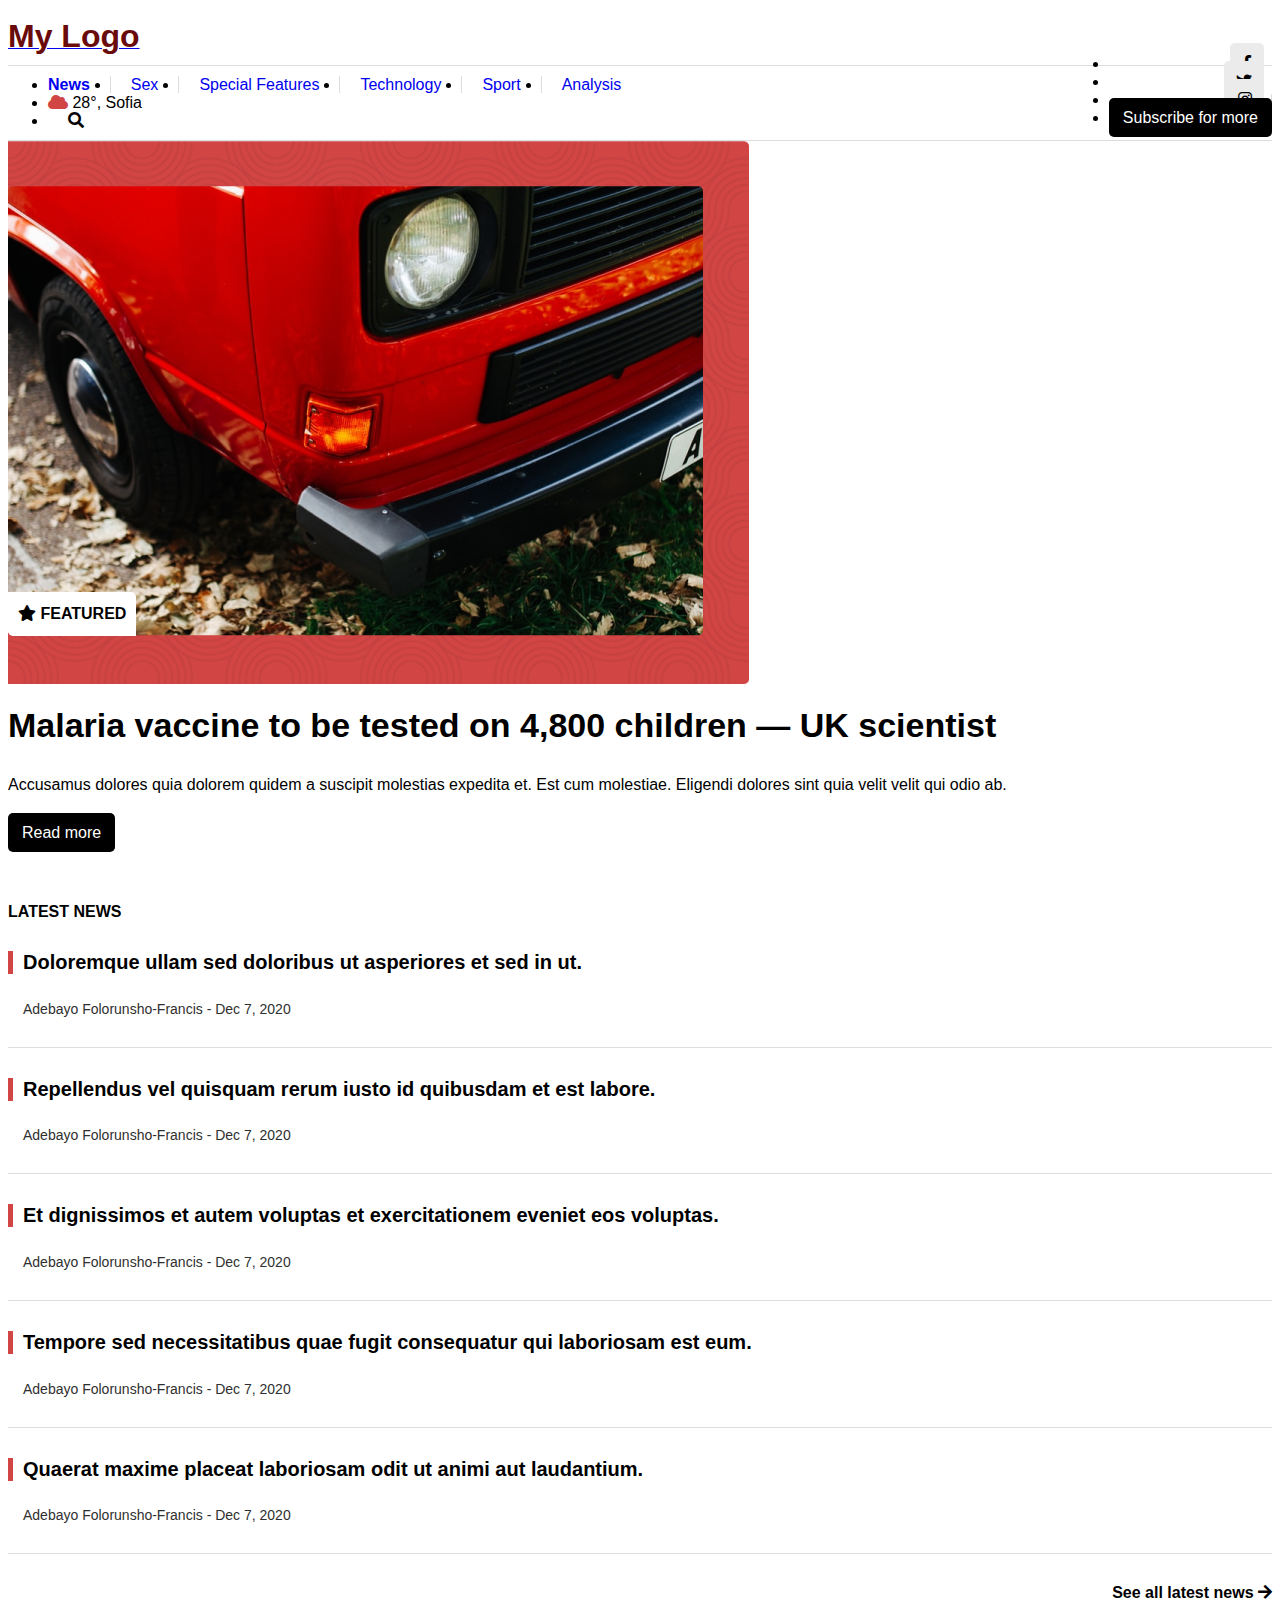
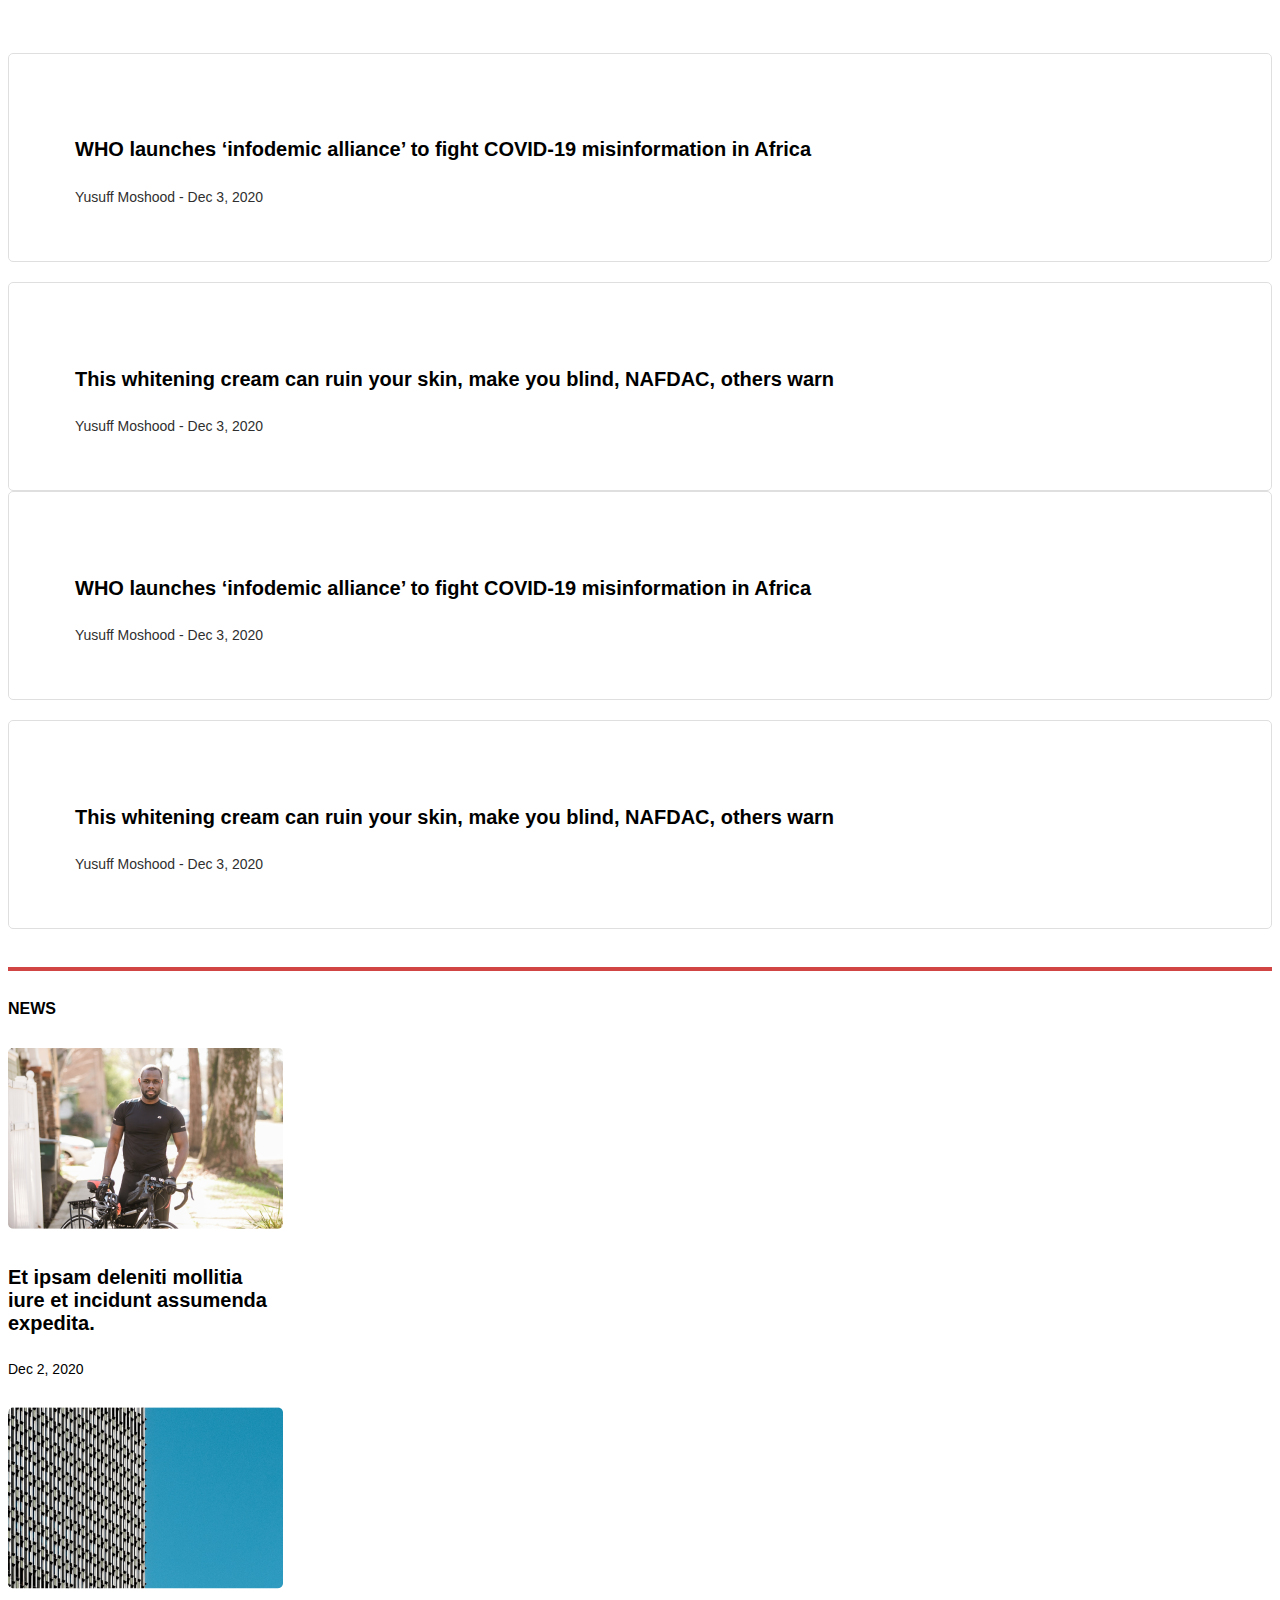
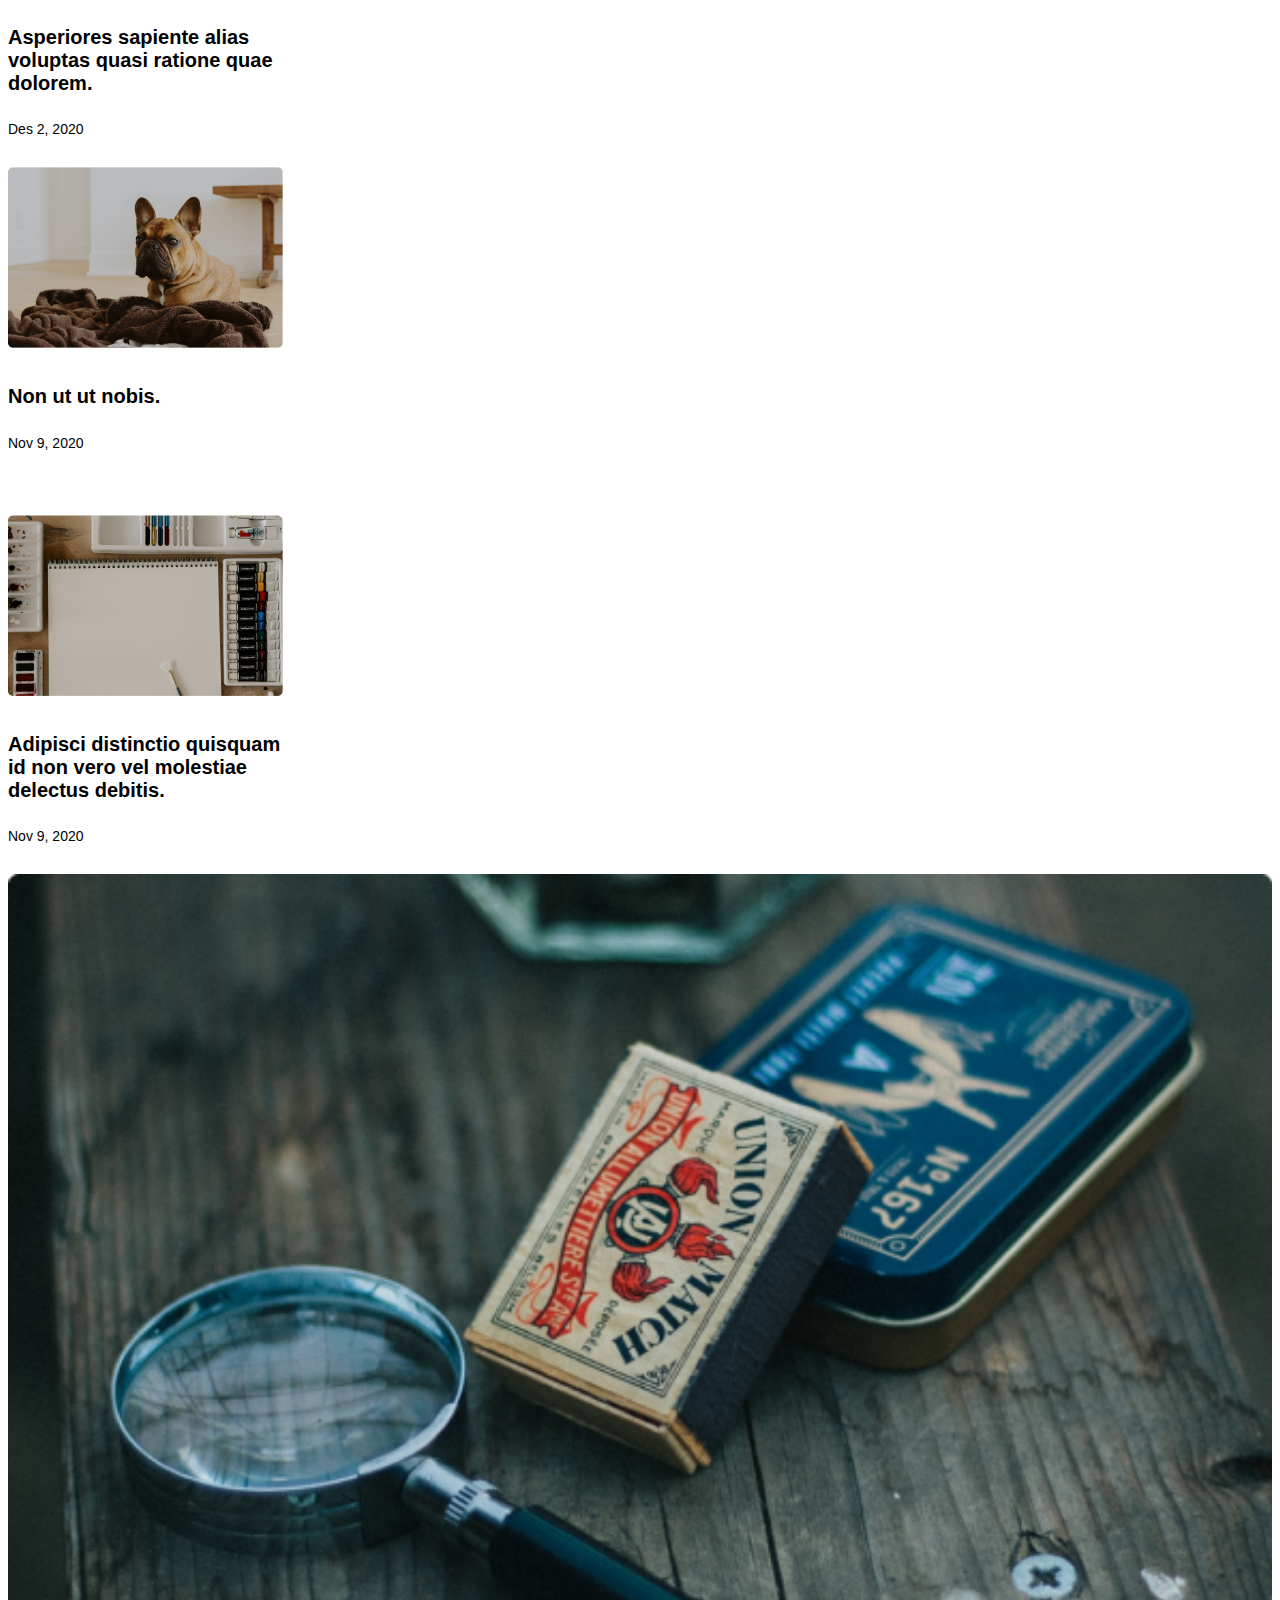
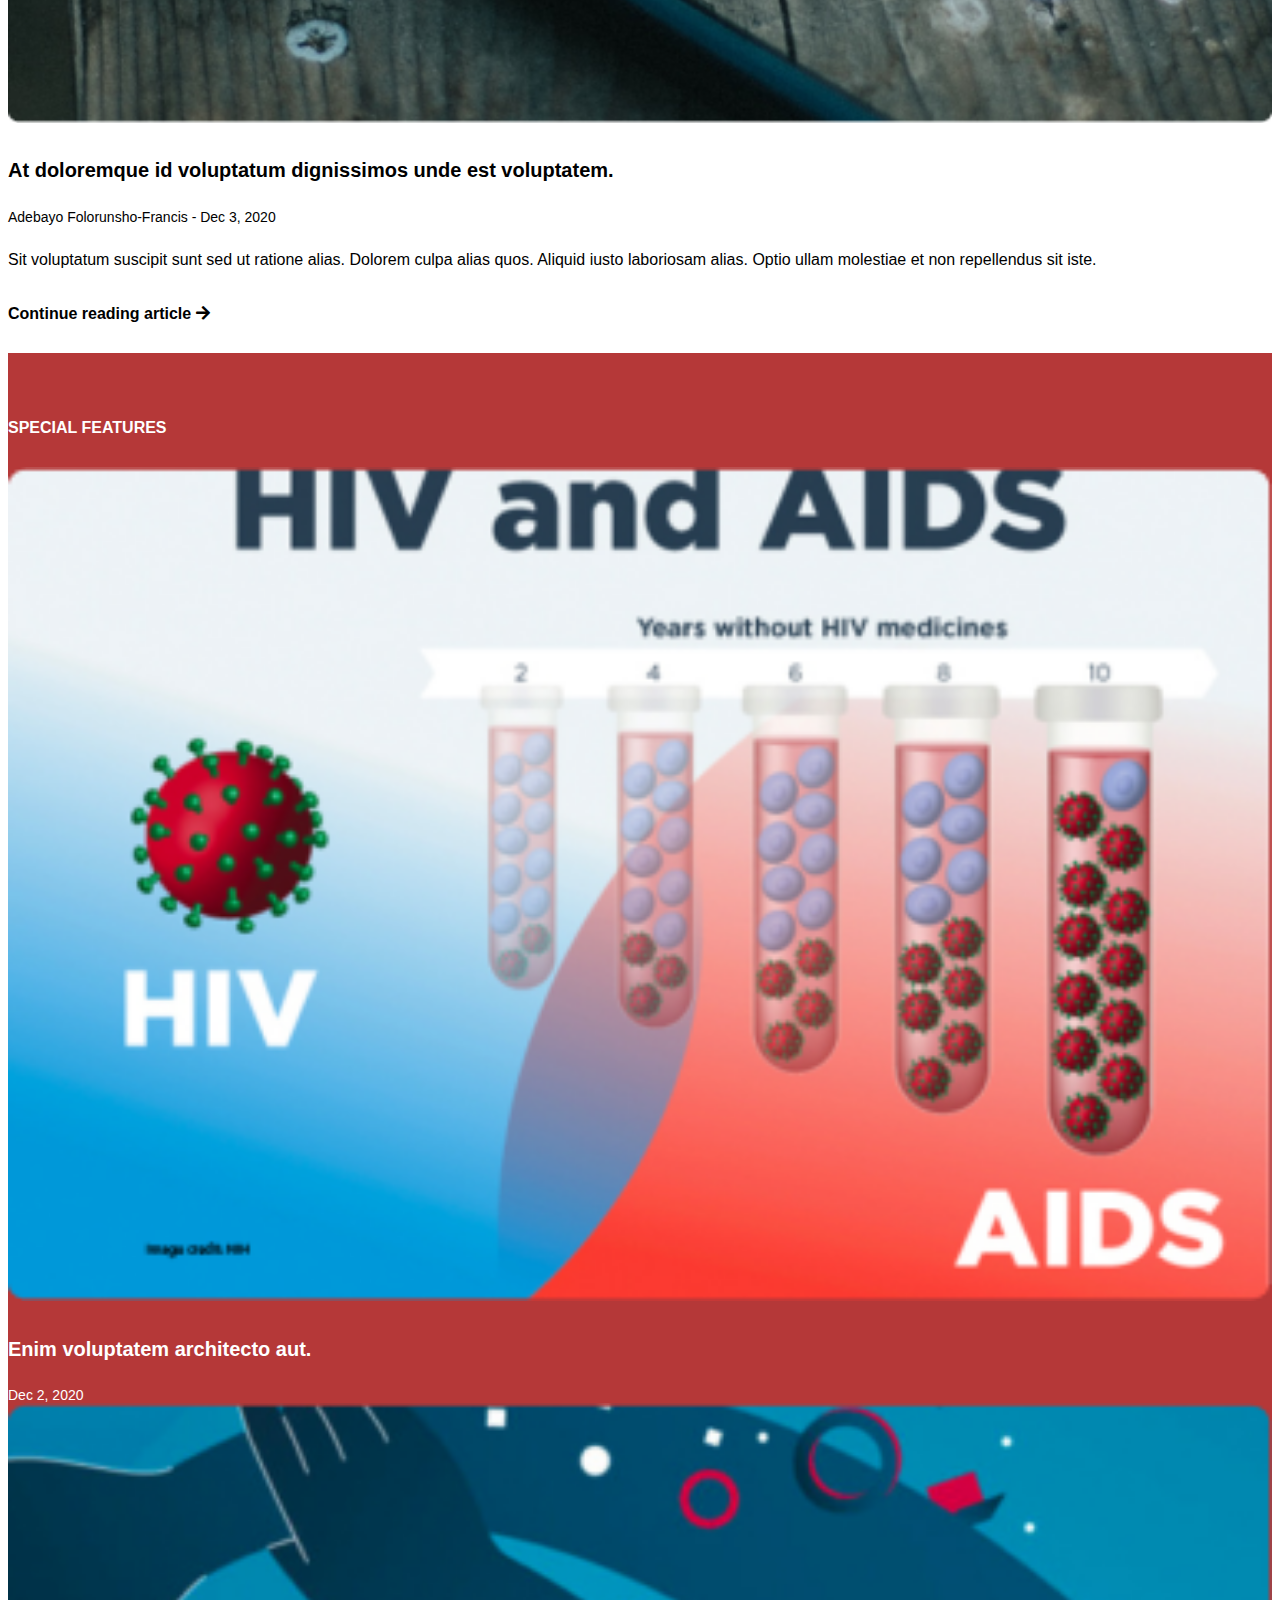
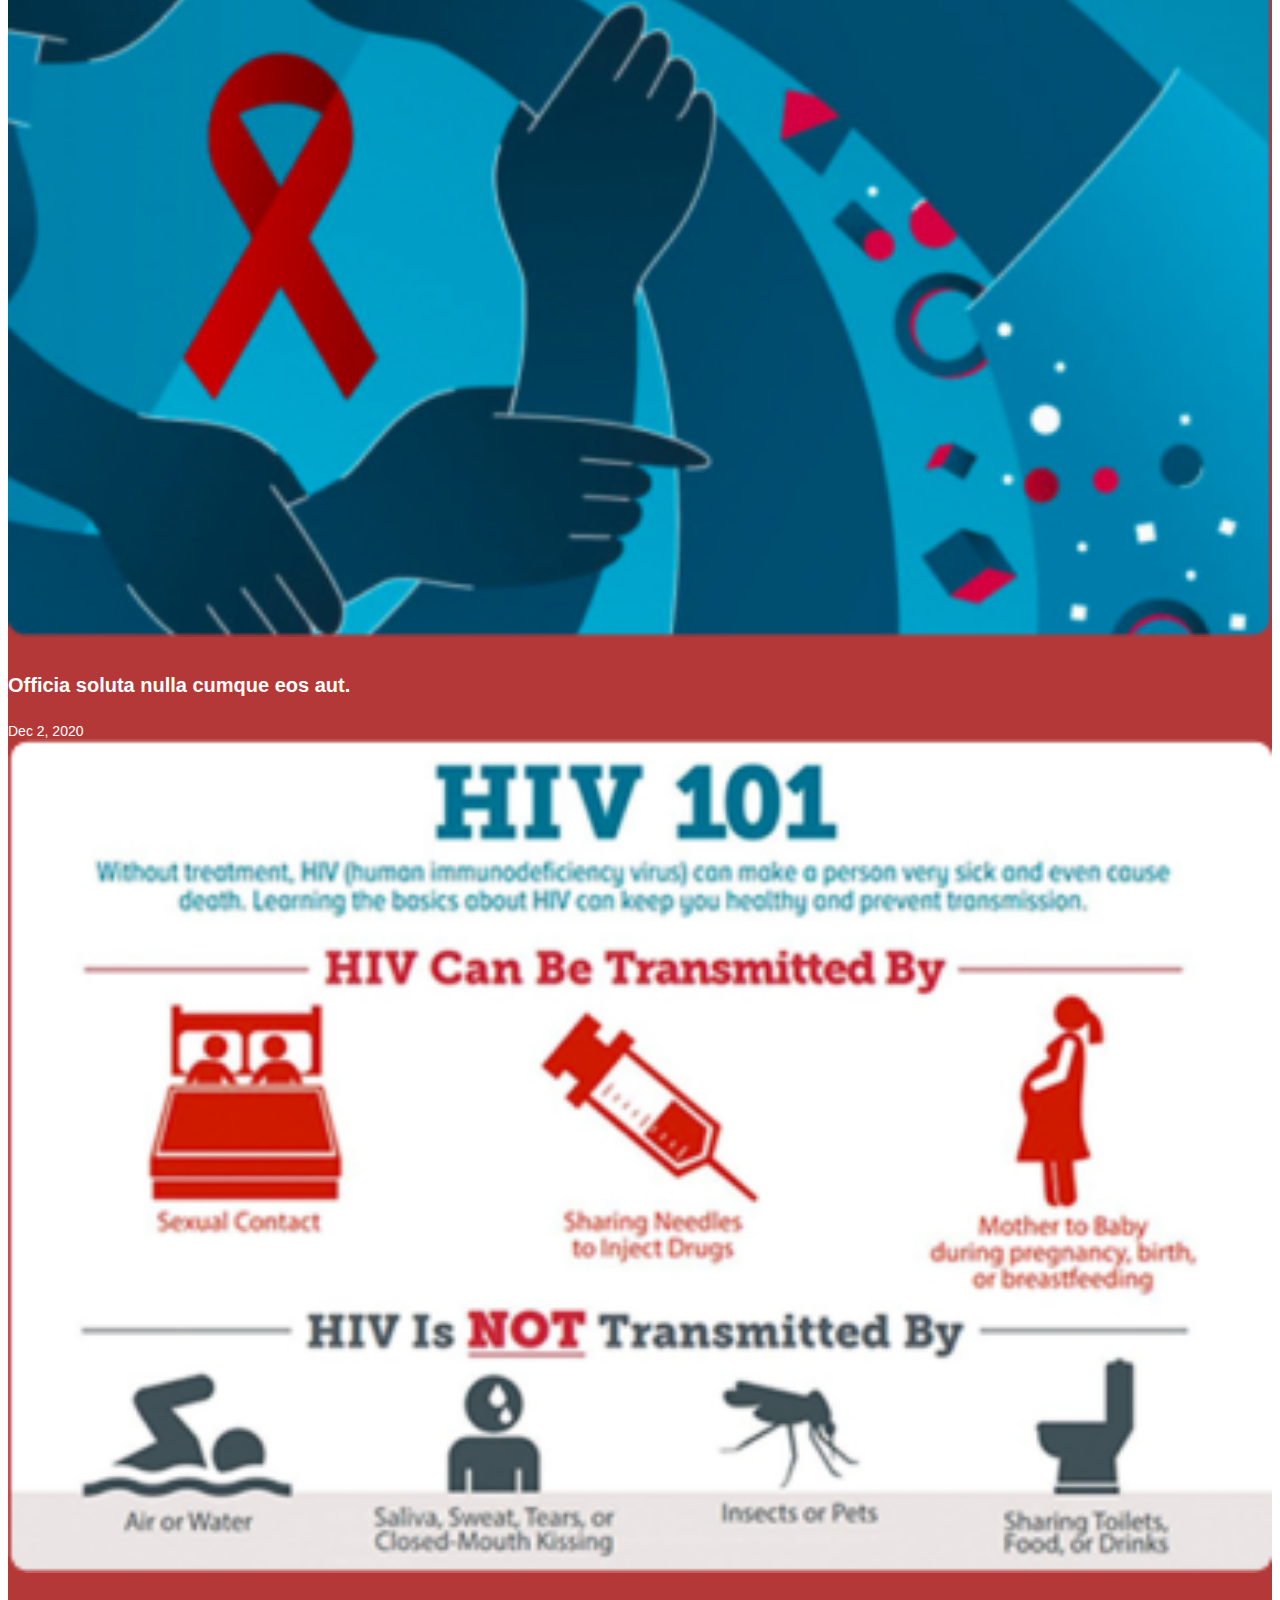
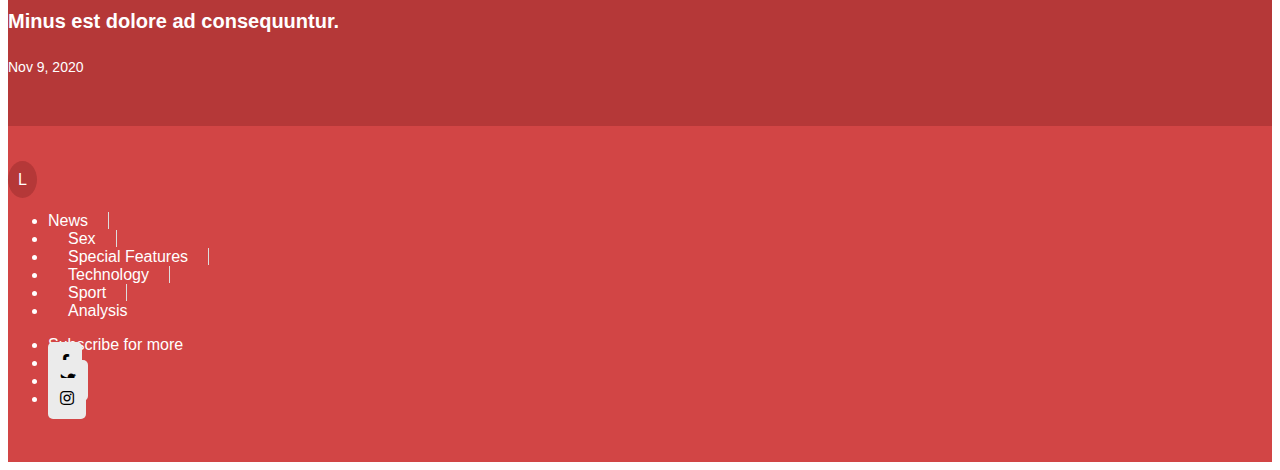
<file: index.html>
<head>
    <meta charset="utf-8">
    <title>DX Design Task</title>
    <meta content="width=device-width, initial-scale=1.0" name="viewport">
    <meta content="" name="keywords">
    <meta content="DX Design Task" name="description">
    <!-- Favicon -->
    <link href="images/favicon.png" rel="icon">
      <!-- Bootstrap 5.1.3 -->
      <link href="https://cdn.jsdelivr.net/npm/bootstrap@5.1.3/dist/css/bootstrap.min.css" rel="stylesheet" integrity="sha384-1BmE4kWBq78iYhFldvKuhfTAU6auU8tT94WrHftjDbrCEXSU1oBoqyl2QvZ6jIW3" crossorigin="anonymous">
      <script src="https://cdn.jsdelivr.net/npm/bootstrap@5.1.3/dist/js/bootstrap.bundle.min.js" integrity="sha384-ka7Sk0Gln4gmtz2MlQnikT1wXgYsOg+OMhuP+IlRH9sENBO0LRn5q+8nbTov4+1p" crossorigin="anonymous"></script>
     <!-- Icon Font Stylesheet -->
     <link href="https://cdnjs.cloudflare.com/ajax/libs/font-awesome/5.10.0/css/all.min.css" rel="stylesheet">
     <link href="https://cdn.jsdelivr.net/npm/bootstrap-icons@1.4.1/font/bootstrap-icons.css" rel="stylesheet">
     <!-- Template Stylesheet -->
     <link href="css/style.css" rel="stylesheet">
     <script src="https://cdnjs.cloudflare.com/ajax/libs/jquery/3.6.0/jquery.min.js" integrity="sha512-894YE6QWD5I59HgZOGReFYm4dnWc1Qt5NtvYSaNcOP+u1T9qYdvdihz0PPSiiqn/+/3e7Jo4EaG7TubfWGUrMQ==" crossorigin="anonymous" referrerpolicy="no-referrer"></script>
     <script> 
        $(function(){
        $("#header").load("header.html"); 
        $("#footer").load("footer.html"); 
        });
     </script> 
</head>
<body>
    <div id="header"></div>
    <div id="body">
        <section id="main-header">
            <div class="container-fluid bg-main-section-one" style="margin: 0px;padding: 0px;">
                <img class="img2" style="position: absolute;margin: 0px;padding: 0px;" src="./images/malaria-vaccine-bg.png">
                <div class="container">
                    <div class="row">
                        <div class="col-lg-7 col-md-6 col-sm-12 m-s-one">
                            <div class="item">
                                  <span class="notify-badge"><p style="padding: 0px;margin:0px"><i class="fa fa-star"></i> FEATURED</p></span>
                                  <img src="./images/malaria-vaccine.png">
                            </div>
                            <h2>Malaria vaccine to be tested on 4,800  children — UK scientist</h2>
                            <p>Accusamus dolores quia dolorem quidem a suscipit molestias expedita et. Est cum molestiae. Eligendi dolores sint quia velit velit qui odio ab.</p>
                            <a href="#" class="main-button">Read more</a>
                        </div>
                        <div class="col-lg-5 col-md-6 col-sm-12 m-s-two">
                            <div class="little-news">
                                <div class="row"><h3 style="padding: 0px;" class="l-news">LATEST NEWS</h3></div>
                                <div class="row little-new">
                                    <div class="col-12" style="padding: 0px;">
                                        <h4 class="side-line">Doloremque ullam sed doloribus ut asperiores et sed in ut.</h4>
                                        <p class="subtitles">Adebayo Folorunsho-Francis - Dec 7, 2020</p>
                                    </div>
                                </div>
                                <div class="row little-new">
                                    <div class="col-12" style="padding: 0px;">
                                        <h4 class="side-line">Repellendus vel quisquam rerum iusto id quibusdam et est labore.</h4>
                                        <p class="subtitles">Adebayo Folorunsho-Francis - Dec 7, 2020</p>
                                    </div>
                                </div>
                                <div class="row little-new">
                                    <div class="col-12" style="padding: 0px;">
                                        <h4 class="side-line">Et dignissimos et autem voluptas et exercitationem eveniet eos voluptas.</h4>
                                        <p class="subtitles">Adebayo Folorunsho-Francis - Dec 7, 2020</p>
                                    </div>
                                </div>
                                <div class="row little-new">
                                    <div class="col-12" style="padding: 0px;">
                                        <h4 class="side-line">Tempore sed necessitatibus quae fugit consequatur qui laboriosam est eum.</h4>
                                        <p class="subtitles">Adebayo Folorunsho-Francis - Dec 7, 2020</p>
                                    </div>
                                </div>
                                <div class="row little-new">
                                    <div class="col-12" style="padding: 0px;">
                                        <h4 class="side-line">Quaerat maxime placeat laboriosam odit ut animi aut laudantium.</h4>
                                        <p class="subtitles">Adebayo Folorunsho-Francis - Dec 7, 2020</p>
                                    </div>
                                </div>
                                <div class="row"><h3 style="padding: 0px; text-align: right;" class="l-news">See all latest news <i class="fa fa-arrow-right" aria-hidden="true"></i>
                                </h3></div>
                            </div>
                        </div>
                    </div>
                </div>
            </div>
        </section>
        <section id="secondary-news">
            <div class="container-fluid" style="overflow: hidden;">
                
                <div class="container">
                    <div class="row">
                        <div class="col-lg-5">
                            <div class="news-box news-box-space">
                                <div>
                                <h4>WHO launches ‘infodemic alliance’ to fight COVID-19 misinformation in Africa</h4>
                                <p class="subtitles">
                                    Yusuff Moshood - Dec 3, 2020
                                </p></div>
                            </div>
                            <div class="news-box">
                                <div>
                                <h4>This whitening cream can ruin your skin, make you blind, NAFDAC, others warn</h4>
                                <p class="subtitles">
                                    Yusuff Moshood - Dec 3, 2020
                                </p></div>
                            </div>
                        </div>
                        <div class="col-lg-5">
                            <div class="news-box news-box-space">
                                <div>
                                <h4>WHO launches ‘infodemic alliance’ to fight COVID-19 misinformation in Africa</h4>
                                <p class="subtitles">
                                    Yusuff Moshood - Dec 3, 2020
                                </p>
                            </div>
                            </div>
                            <div class="news-box">
                                <div>
                                <h4>This whitening cream can ruin your skin, make you blind, NAFDAC, others warn</h4>
                                <p class="subtitles">
                                    Yusuff Moshood - Dec 3, 2020
                                </p></div>
                            </div>
                        </div>
                        <div class="col-lg-2 img-new-box" style="position: relative;"><span class="notify-badge-breaking"><p style="padding: 0px;margin:0px"><i class="fa fa-arrow-left" aria-hidden="true"></i> BREAKING</p></span><img style="position: absolute;margin: 0px;" src="./images/whitening-cream-can-ruin-your-skin.png"></div>
                    </div>
                </div>
            </div>
        </section>
        <section id="third-type-news">
            <div class="container">
                <div class="row"><h3 style="padding: 0px;" class="l-news">NEWS</h3></div>
                <div class="row">
                    <div class="col-lg-3 col-md-6 col-sm-12 ">
                        <div class="little-new">
                            <img src="./images/et-ipsam-deleniti-mollitia-iure-et-incidunt-assumenda-expedita..png">
                            <div class="text-article" style="padding:0px;">
                                <h4> Et ipsam deleniti mollitia iure et incidunt assumenda expedita.</h4>
                                <span class="subs">Dec 2, 2020</span>
                            </div>
                        </div>
                        <div class="little-new">
                            <img src="./images/asperiores-sapiente-alias-voluptas-quasi-ratione-quae-dolorem.png">
                            <div class="text-article" style="padding:0px;"> <h4>Asperiores sapiente alias voluptas quasi ratione quae dolorem.</h4>
                                <span class="subs">Des 2, 2020</span></div>
                           
                        </div>
                    </div>
                    <div class="col-lg-3  col-md-6 col-sm-12">
                        <div class="little-new">
                            <img src="./images/non-ut-ut-nobis.png">
                            <div class="text-article" style="padding:0px;"><h4> Non ut ut nobis.</h4>
                                <span class="subs">Nov 9, 2020</span></div>
                            
                        </div>
                        
                        <div class="little-new">
                            <img src="./images/adipisci-distinctio-quisquam-id-non-vero-vel-molestiae-delectus-debitis.png">
                            <div class="text-article" style="padding:0px;">
                                <h4> Adipisci distinctio quisquam id non vero vel molestiae delectus debitis.</h4>
                                <span class="subs">Nov 9, 2020</span></div>
                           
                        </div>
                    </div>
                    <div class="col-lg-6">
                        <img src="./images/at-doloremque-id-voluptatum-dignissimos-unde-est-voluptatem.png">
                        <h4> At doloremque id voluptatum dignissimos unde est voluptatem.</h4>
                        <span class="subs">Adebayo Folorunsho-Francis - Dec 3, 2020</span>
                        <p style="padding-top: 10px;">Sit voluptatum suscipit sunt sed ut ratione alias. Dolorem culpa alias quos. Aliquid iusto laboriosam alias. Optio ullam molestiae et non repellendus sit iste.</p>
                        <h3 style="padding: 0px;padding-top: 20px;" class="l-news">Continue reading article <i class="fa fa-arrow-right" aria-hidden="true"></i>
                    </div>
                </div>
            </div>
        </section><section id="special-features">
            <div class="container">
                <div class="row"><h3 style="padding: 0px;" class="l-news">SPECIAL FEATURES</h3></div>
                <div class="row">
                    <div class="col-lg-4 col-md-4 col-sm-12 pe-lg-4">
                        <div class="little-new">
                            <img src="./images/enim-voluptatem-architecto-aut.png">
                            <div class="text-article" style="padding:0px;">
                                <h4> Enim voluptatem architecto aut.</h4>
                                <span class="subs">Dec 2, 2020</span>
                            </div>
                        </div>
                    </div>
                    <div class="col-lg-4 col-md-4 col-sm-12 px-lg-2">
                        <div class="little-new">
                            <img src="./images/officia-soluta-nulla-cumque-eos-aut.png">
                            <div class="text-article" style="padding:0px;">
                                <h4> Officia soluta nulla cumque eos aut.</h4>
                                <span class="subs">Dec 2, 2020</span>
                            </div>
                        </div>
                    </div>
                    <div class="col-lg-4 col-md-4 col-sm-12 ps-lg-4">
                        <div class="little-new">
                            <img src="./images/minus-est-dolore-ad-consequuntur.png">
                            <div class="text-article" style="padding:0px;">
                                <h4> Minus est dolore ad consequuntur.</h4>
                                <span class="subs">Nov 9, 2020</span></div>
                            
                        </div>
                    </div>
                </div>
            </div>
        </section>
    </div>
    <div id="footer"></div>

</body>
</file>
<file: css/style.css>
/* Standard variables and values*/
footer {
  padding-top: 3%;
  padding-bottom: 3%;
  background: #D24545;
  color: white;
}

footer li {
  margin-top: auto;
  margin-bottom: auto;
  color: white;
}

footer li a {
  color: white;
}

footer .logo-footer {
  color: white;
  background: #B53838;
  padding: 10px;
  border-radius: 50%;
  width: 50px;
  height: 50px;
  text-align: center;
  line-height: 2rem;
  margin-right: 30px;
}

/* End Standard variables and values*/
/* Sections*/
a:hover {
  color: white !important;
}

header a:hover {
  color: black !important;
}

#header .nav2 {
  text-align: right;
  float: right;
}

#header .nav-item, #header .nav, #header p {
  margin-top: auto !important;
  margin-bottom: auto !important;
}

#header nav, #header header {
  font-size: 16px;
  padding-top: 10px;
  padding-bottom: 10px;
  border-bottom: 1px solid #DDDDDD !important;
}

#header header div {
  margin-top: auto;
  margin-bottom: auto;
}

#body .bg-main-section-one {
  background-position: left top;
  background-repeat: no-repeat;
  background-size: contain;
}

#body .bg-main-section-one img {
  margin-top: 45px;
  max-width: 100%;
}

#body .m-s-two {
  padding-top: 45px;
}

#body .side-line {
  border-left: 5px solid;
  padding-left: 10px;
  border-color: #D24545;
  font-size: 20px;
}

#body .subtitles {
  padding-left: 15px;
  font-size: 14px;
  color: #2F2F2F;
}

#body .l-news {
  font-size: 16px;
  font-weight: 800;
  margin-bottom: 30px;
}

#body .m-s-one h2 {
  margin-top: 70px;
  margin-right: 40px;
  font-size: 34px;
  font-weight: 800;
}

#body .m-s-one P {
  margin-bottom: 27px;
  margin-right: 70px;
  line-height: 24px;
}

#body .little-new .col-12 {
  margin-bottom: 30px;
  border-bottom: 1px solid #DDDDDD;
}

#body .little-new .col-12 p {
  margin-bottom: 30px;
}

#secondary-news .news-box {
  padding: 20px 25px;
  border: 1px solid #DFDFDF;
  border-radius: 5px;
}

#secondary-news .news-box div {
  border: 1px solid white;
  border-radius: 5px;
  padding: 35px 40px;
}

#secondary-news .news-box div:hover {
  border: 1px solid #DFDFDF;
}

#secondary-news .news-box .subtitles {
  padding: 0px;
  margin-bottom: 0rem;
}

#secondary-news .news-box:hover {
  background: #D24545;
}

#secondary-news .news-box:hover p {
  color: white;
}

#secondary-news .news-box:hover h4 {
  color: white;
}

#secondary-news .news-box h4 {
  font-size: 20px;
  line-height: 26px;
}

#secondary-news .news-box-space {
  margin-bottom: 20px;
}

#secondary-news .subtitles {
  padding-left: 0px !important;
}

#third-type-news .col-lg-3, #third-type-news .col-lg-6 {
  padding: 0px;
}

#third-type-news .text-article {
  min-height: 110px;
  max-width: 275px;
}

#third-type-news h4 {
  padding-top: 10px;
}

#third-type-news .subs {
  font-size: 14px;
}

#third-type-news .col-lg-6 img {
  width: 100%;
}

#third-type-news .text-article {
  margin-bottom: 30px;
}

#special-features {
  background-color: #B53838;
  padding-top: 4%;
  padding-bottom: 4%;
  margin-top: 2%;
}

#special-features .col-lg-4 {
  padding: 0px;
}

#special-features h4 {
  padding-top: 10px;
  color: white;
}

#special-features h3 {
  color: white;
}

#special-features .subs {
  font-size: 14px;
  color: white;
}

#special-features .col-lg-6 img {
  width: 100%;
}

#special-features img {
  width: 100%;
}

/*End Sections*/
/* Single css*/
.h4, h4 {
  font-size: 20px;
}

#secondary-news {
  margin-top: 4%;
  margin-bottom: 3%;
}

#third-type-news .container {
  padding-top: 1%;
  border-top: 4px solid #D24545;
}

.social {
  background-color: #EBEBEB;
  color: black;
  border-radius: 5px;
  padding: 12px;
  width: 41px;
  height: 41px;
  margin-right: 8px;
}

#logo {
  font-weight: 700;
  font-size: 32px;
  color: #6A0B0B;
}

body {
  font-family: "SF Pro Display",-apple-system,BlinkMacSystemFont,"Segoe UI",Roboto,Oxygen,Ubuntu,Cantarell,"Open Sans","Helvetica Neue",sans-serif;
  font-size: 16px;
}

.main-button {
  background-color: #000000;
  font-size: 16px;
  color: white;
  padding: 11px 14px 11px 14px;
  border-radius: 5px;
  text-decoration: none;
}

.nav .active {
  font-weight: 700;
}

.nav-b {
  padding-right: 20px;
  border-right: solid 1px #DDDDDD;
  text-decoration: none;
}

.nav-p {
  padding-left: 20px;
  text-decoration: none;
}

.fa-cloud {
  color: #D24545;
}

.fa-search {
  color: black;
}

.notify-badge {
  position: absolute;
  bottom: 0px;
  left: 0;
  z-index: 10;
  background-color: white;
  border-radius: 0px 5px 0px 5px;
  text-align: center;
  margin-top: auto;
  margin-bottom: auto;
  max-height: 40px;
  padding: 10px;
}

.notify-badge p {
  font-size: 16px;
  font-weight: 800;
}

.notify-badge-breaking {
  position: absolute;
  top: 0;
  left: 0;
  z-index: 10;
  background-color: white;
  border-radius: 5px 0px 5px 0px;
  text-align: center;
  margin-top: auto;
  margin-bottom: auto;
  max-height: 40px;
  padding: 10px;
}

.notify-badge-breaking p {
  font-size: 16px;
  font-weight: 800;
}

.item {
  position: relative;
  display: inline-block;
}

.nav3 {
  display: -webkit-box !important;
  display: -ms-flexbox !important;
  display: flex !important;
}

.mobile-menu {
  display: none !important;
}

.nav-link {
  color: #000000;
}

/*End Single css*/
/*Mobile*/
@media only screen and (max-width: 990px) {
  .nav3 {
    display: none !important;
  }
  .mobile-menu {
    display: block !important;
  }
  .nav4 {
    float: right !important;
  }
  #main-header .img2 {
    width: 44%;
  }
  #body .m-s-one h2 {
    font-size: 25px;
  }
}

@media only screen and (max-width: 770px) {
  #third-type-news .text-article {
    margin-right: auto;
    margin-left: auto;
  }
  .little-new {
    text-align: center;
  }
}

@media only screen and (max-width: 580px) {
  #header .row > * {
    width: auto;
  }
  #header .w30-m {
    width: 30% !important;
  }
  #header .w50-m {
    width: 50% !important;
  }
  #header .w70-m {
    width: 70% !important;
  }
  .little-news {
    margin-right: 5%;
    margin-left: 5%;
  }
  #third-type-news .col-lg-6 {
    text-align: center;
  }
  #third-type-news .col-lg-6 img {
    max-width: 450px;
  }
  #footer .nav {
    -webkit-box-pack: center !important;
        -ms-flex-pack: center !important;
            justify-content: center !important;
  }
  .logo-footer {
    margin-left: auto;
    margin-right: auto;
  }
}

@media only screen and (max-width: 510px) {
  #header .w30-m {
    width: 100% !important;
    text-align: center;
  }
  #header .w70-m {
    width: 100% !important;
  }
  #header .nav2 {
    text-align: center;
    float: none;
    -webkit-box-pack: center;
        -ms-flex-pack: center;
            justify-content: center;
  }
  footer .logo-footer {
    margin-right: auto !important;
  }
}

/*End Mobile*/
/*# sourceMappingURL=style.css.map */
</file>
